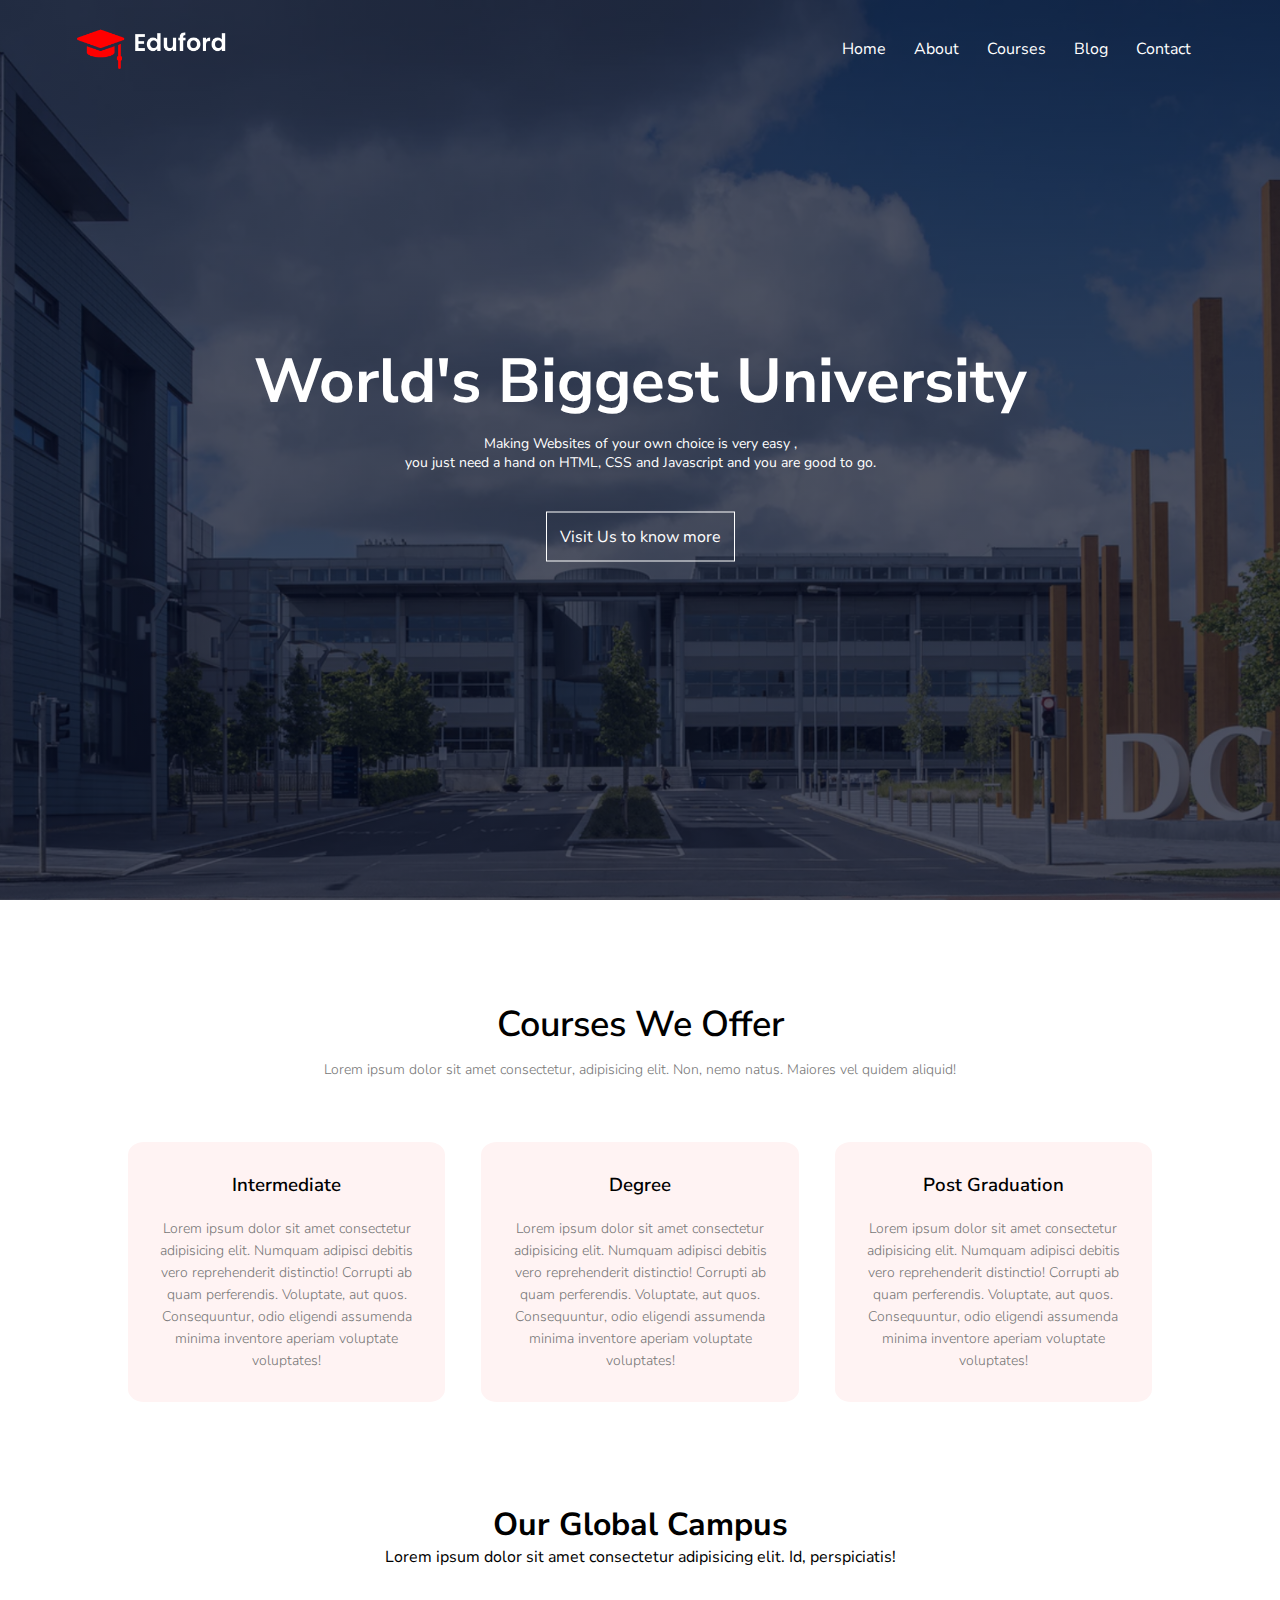
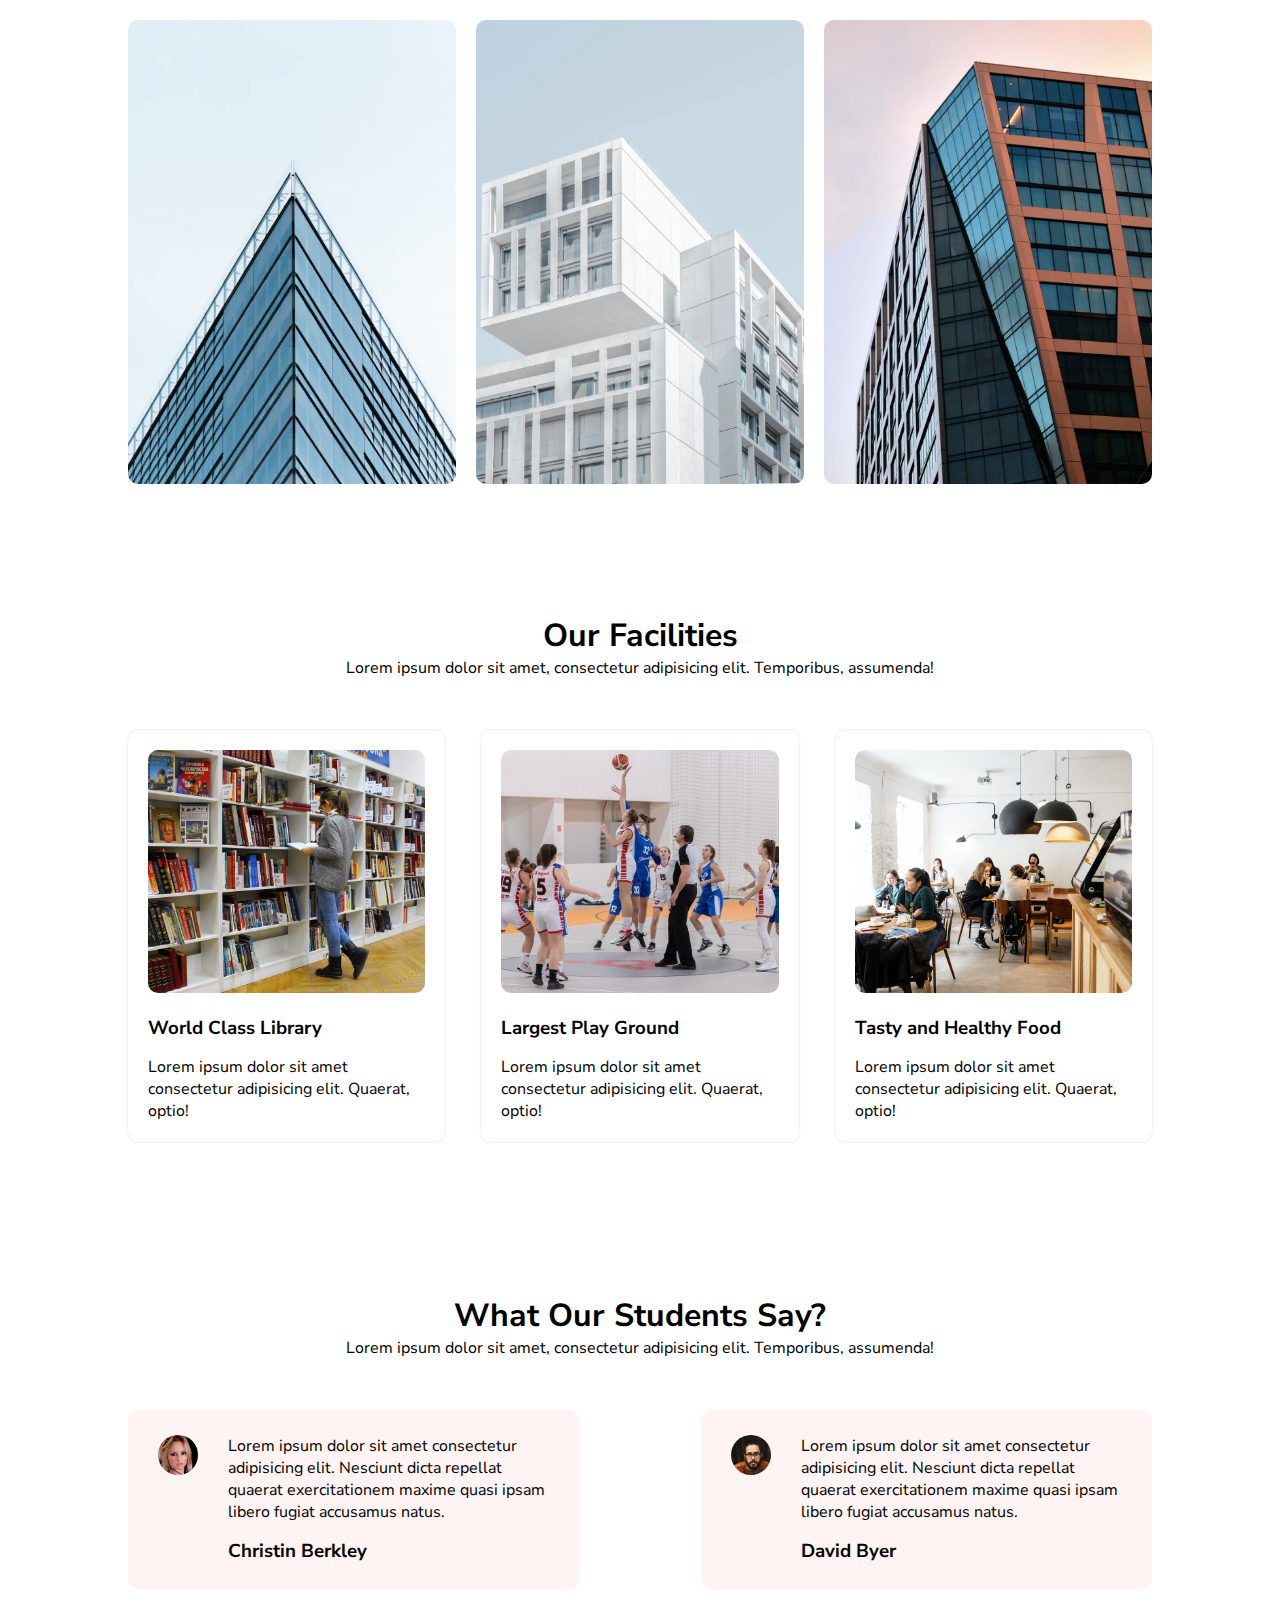
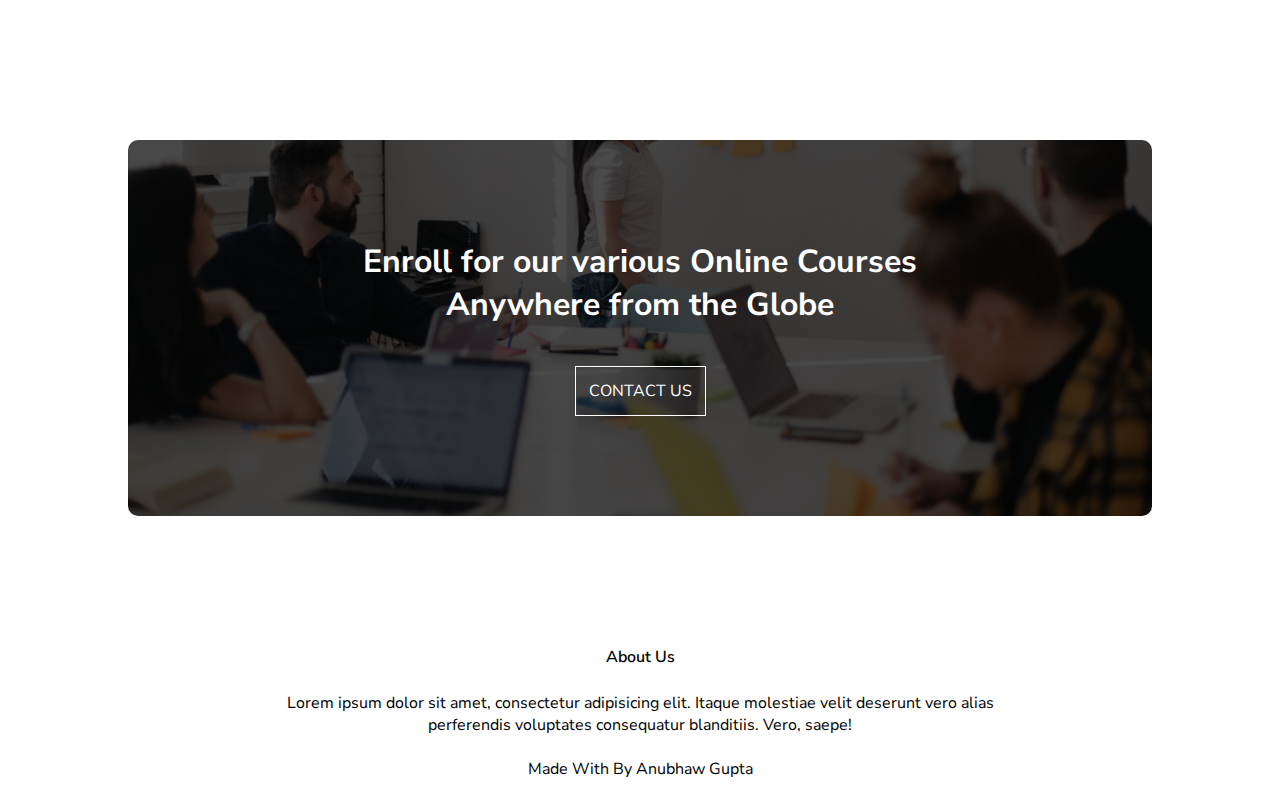
<file: index.html>
<!DOCTYPE html>
<html lang="en">

<head>
    <meta charset="UTF-8">
    <meta name="viewport" content="width=device-width, initial-scale=1.0">
    <title>University Website</title>
    <link rel="stylesheet" href="style.css">
    <!-- <link rel="stylesheet"
        href="https://cdn.jsdelivr.net/npm/@fortawesome/fontawesome-free@6.4.2/css/fontawesome.min.css"
        integrity="sha384-BY+fdrpOd3gfeRvTSMT+VUZmA728cfF9Z2G42xpaRkUGu2i3DyzpTURDo5A6CaLK" crossorigin="anonymous"> -->
    <link rel="stylesheet" href="https://cdnjs.cloudflare.com/ajax/libs/font-awesome/6.5.2/css/all.min.css"
        integrity="sha512-SnH5WK+bZxgPHs44uWIX+LLJAJ9/2PkPKZ5QiAj6Ta86w+fsb2TkcmfRyVX3pBnMFcV7oQPJkl9QevSCWr3W6A=="
        crossorigin="anonymous" referrerpolicy="no-referrer" />

</head>

<body>

    <section class="header">
        <nav>
            <a href="index.html"><img src="eduford_img/logo.png" alt=""></a>
            <div class="nav-links" id="navLinks">
                <i class="fas fa-times" onclick="hideMenu()"></i>
                <ul>
                    <li><a href="index.html">Home</a></li>
                    <li><a href="about.html">About</a></li>
                    <li><a href="course.html">Courses</a></li>
                    <li><a href="blog.html">Blog</a></li>
                    <li><a href="contact.html">Contact</a></li>
                </ul>
            </div>
            <i class="fas fa-bars" onclick="showMenu()"></i>
        </nav>
        <div class="text-box">
            <h1>World's Biggest University</h1>
            <p>Making Websites of your own choice is very easy , <br>you just need a hand on HTML, CSS and Javascript
                and
                you are good to go.</p>
            <a href="" class="hero-btn">Visit Us to know more</a>
        </div>

    </section>

    <!-- Course -->
    <section class="course">
        <h1>Courses We Offer</h1>
        <p>Lorem ipsum dolor sit amet consectetur, adipisicing elit. Non, nemo natus. Maiores vel quidem aliquid!</p>

        <div class="row">

            <div class="course-col">
                <h3>Intermediate</h3>
                <p>Lorem ipsum dolor sit amet consectetur adipisicing elit. Numquam adipisci debitis vero reprehenderit
                    distinctio! Corrupti ab quam perferendis. Voluptate, aut quos. Consequuntur, odio eligendi assumenda
                    minima inventore aperiam voluptate voluptates!</p>
            </div>
            <div class="course-col">
                <h3>Degree</h3>
                <p>Lorem ipsum dolor sit amet consectetur adipisicing elit. Numquam adipisci debitis vero reprehenderit
                    distinctio! Corrupti ab quam perferendis. Voluptate, aut quos. Consequuntur, odio eligendi assumenda
                    minima inventore aperiam voluptate voluptates!</p>
            </div>
            <div class="course-col">
                <h3>Post Graduation</h3>
                <p>Lorem ipsum dolor sit amet consectetur adipisicing elit. Numquam adipisci debitis vero reprehenderit
                    distinctio! Corrupti ab quam perferendis. Voluptate, aut quos. Consequuntur, odio eligendi assumenda
                    minima inventore aperiam voluptate voluptates!</p>
            </div>
        </div>
    </section>

    <!-- Campus -->
    <section class="campus">
        <h1>Our Global Campus</h1>
        <p>Lorem ipsum dolor sit amet consectetur adipisicing elit. Id, perspiciatis!</p>


        <div class="row">
            <div class="campus-col">
                <img src="eduford_img/london.png" alt="">
                <div class="layer">
                    <h3>LONDON</h3>
                </div>
            </div>
            <div class="campus-col">
                <img src="eduford_img/washington.png" alt="">
                <div class="layer">
                    <h3>WASHINGTON</h3>
                </div>
            </div>
            <div class="campus-col">
                <img src="eduford_img/newyork.png" alt="">
                <div class="layer">
                    <h3>NEW YORK</h3>
                </div>
            </div>

        </div>
    </section>

    <section class="facilities">
        <h1>Our Facilities</h1>
        <p>Lorem ipsum dolor sit amet, consectetur adipisicing elit. Temporibus, assumenda!</p>

        <div class="row">
            <div class="facilities-col">
                <img src="eduford_img/library.png" alt="">
                <h3>World Class Library</h3>
                <p>Lorem ipsum dolor sit amet consectetur adipisicing elit. Quaerat, optio!</p>
            </div>
            <div class="facilities-col">
                <img src="eduford_img/basketball.png" alt="">
                <h3>Largest Play Ground</h3>
                <p>Lorem ipsum dolor sit amet consectetur adipisicing elit. Quaerat, optio!</p>
            </div>
            <div class="facilities-col">
                <img src="eduford_img/cafeteria.png" alt="">
                <h3>Tasty and Healthy Food</h3>
                <p>Lorem ipsum dolor sit amet consectetur adipisicing elit. Quaerat, optio!</p>
            </div>
        </div>
    </section>
    <section class="testimonials">
        <h1>What Our Students Say?</h1>
        <p>Lorem ipsum dolor sit amet, consectetur adipisicing elit. Temporibus, assumenda!</p>

        <div class="row">
            <div class="testimonial-col">
                <img src="eduford_img/user1.jpg" alt="">
                <div>
                    <p>Lorem ipsum dolor sit amet consectetur adipisicing elit. Nesciunt dicta repellat quaerat
                        exercitationem maxime quasi ipsam libero fugiat accusamus natus.</p>
                    <h3>Christin Berkley</h3>
                    <i class="fas fa-star"></i>
                    <i class="fas fa-star"></i>
                    <i class="fas fa-star"></i>
                    <i class="fas fa-star-half-alt"></i>
                    <i class="far fa-star"></i>
                </div>
            </div>
            <div class="testimonial-col">
                <img src="eduford_img/user2.jpg" alt="">
                <div>
                    <p>Lorem ipsum dolor sit amet consectetur adipisicing elit. Nesciunt dicta repellat quaerat
                        exercitationem maxime quasi ipsam libero fugiat accusamus natus.</p>
                    <h3>David Byer</h3>
                    <i class="fas fa-star"></i>
                    <i class="fas fa-star"></i>
                    <i class="fas fa-star"></i>
                    <i class="fas fa-star-half-alt"></i>
                    <i class="far fa-star"></i>
                </div>
            </div>

        </div>

    </section>

    <section class="cta">
        <h1>Enroll for our various Online Courses <br> Anywhere from the Globe</h1>
        <a href="" class="hero-btn">CONTACT US</a>
    </section>

    <section class="footer">
        <h4>About Us</h4>
        <p>Lorem ipsum dolor sit amet, consectetur adipisicing elit. Itaque molestiae velit deserunt vero alias <br>
            perferendis voluptates consequatur blanditiis. Vero, saepe!</p>

        <div class="icons">
            <i class="fab fa-facebook"></i>
            <i class="fab fa-twitter"></i>
            <i class="fab fa-instagram"></i>
            <i class="fab fa-linkedin"></i>
        </div>
        <p>Made With <i class="far fa-heart"></i> By Anubhaw Gupta</p>
    </section>



    <script src="script.js"></script>
</body>

</html>
</file>
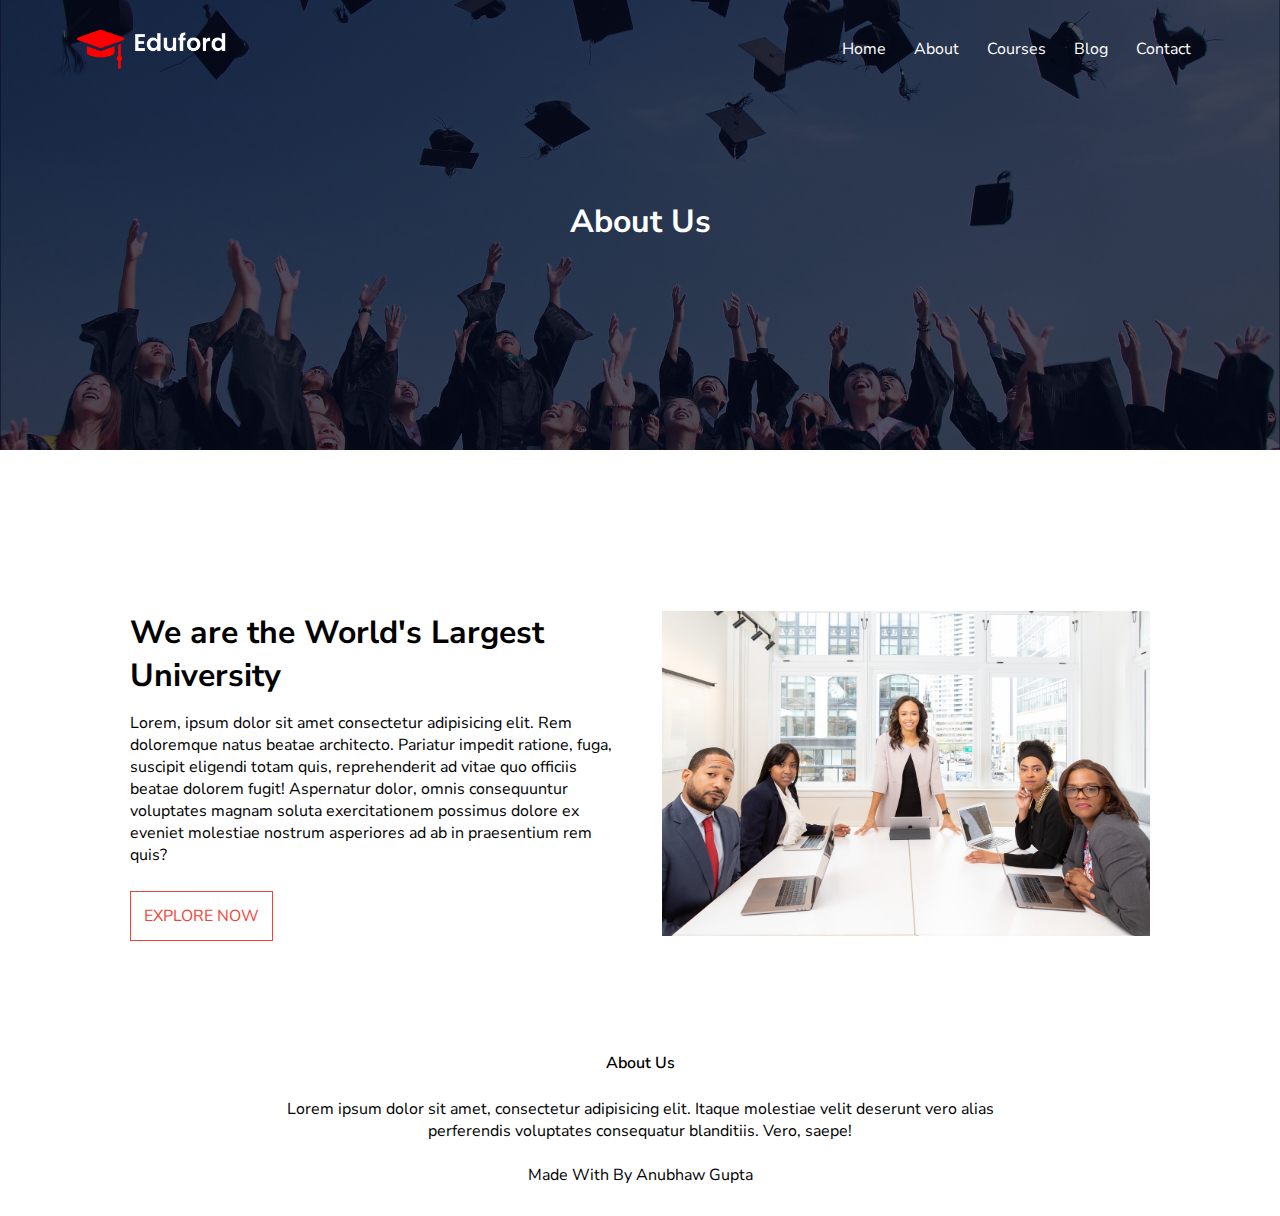
<file: about.html>
<!DOCTYPE html>
<html lang="en">

<head>
    <meta charset="UTF-8">
    <meta name="viewport" content="width=device-width, initial-scale=1.0">
    <title>University Website - About</title>
    <link rel="stylesheet" href="style.css">
    <!-- <link rel="stylesheet"
        href="https://cdn.jsdelivr.net/npm/@fortawesome/fontawesome-free@6.4.2/css/fontawesome.min.css"
        integrity="sha384-BY+fdrpOd3gfeRvTSMT+VUZmA728cfF9Z2G42xpaRkUGu2i3DyzpTURDo5A6CaLK" crossorigin="anonymous"> -->
    <link rel="stylesheet" href="https://cdnjs.cloudflare.com/ajax/libs/font-awesome/6.5.2/css/all.min.css"
        integrity="sha512-SnH5WK+bZxgPHs44uWIX+LLJAJ9/2PkPKZ5QiAj6Ta86w+fsb2TkcmfRyVX3pBnMFcV7oQPJkl9QevSCWr3W6A=="
        crossorigin="anonymous" referrerpolicy="no-referrer" />

</head>

<body>

    <section class="sub-header">
        <nav>
            <a href="index.html"><img src="eduford_img/logo.png" alt=""></a>
            <div class="nav-links" id="navLinks">
                <i class="fas fa-times" onclick="hideMenu()"></i>
                <ul>
                    <li><a href="index.html">Home</a></li>
                    <li><a href="about.html">About</a></li>
                    <li><a href="course.html">Courses</a></li>
                    <li><a href="blog.html">Blog</a></li>
                    <li><a href="contact.html">Contact</a></li>
                </ul>
            </div>
            <i class="fas fa-bars" onclick="showMenu()"></i>
        </nav>
        <h1>About Us</h1>
    </section>

    <section class="about-us">
        <div class="row">
            <div class="about-col">
                <h1>We are the World's Largest University</h1>
                <p>Lorem, ipsum dolor sit amet consectetur adipisicing elit. Rem doloremque natus beatae architecto.
                    Pariatur impedit ratione, fuga, suscipit eligendi totam quis, reprehenderit ad vitae quo officiis
                    beatae dolorem fugit! Aspernatur dolor, omnis consequuntur voluptates magnam soluta exercitationem
                    possimus dolore ex eveniet molestiae nostrum asperiores ad ab in praesentium rem quis?</p>
                <a href="" class="hero-btn red-btn">EXPLORE NOW</a>

            </div>
            <div class="about-col">
                <img src="eduford_img/about.jpg" alt="">
            </div>

        </div>
    </section>


    <section class="footer">
        <h4>About Us</h4>
        <p>Lorem ipsum dolor sit amet, consectetur adipisicing elit. Itaque molestiae velit deserunt vero alias <br>
            perferendis voluptates consequatur blanditiis. Vero, saepe!</p>

        <div class="icons">
            <i class="fab fa-facebook"></i>
            <i class="fab fa-twitter"></i>
            <i class="fab fa-instagram"></i>
            <i class="fab fa-linkedin"></i>
        </div>
        <p>Made With <i class="far fa-heart"></i> By Anubhaw Gupta</p>
    </section>



    <script src="script.js"></script>
</body>

</html>
</file>
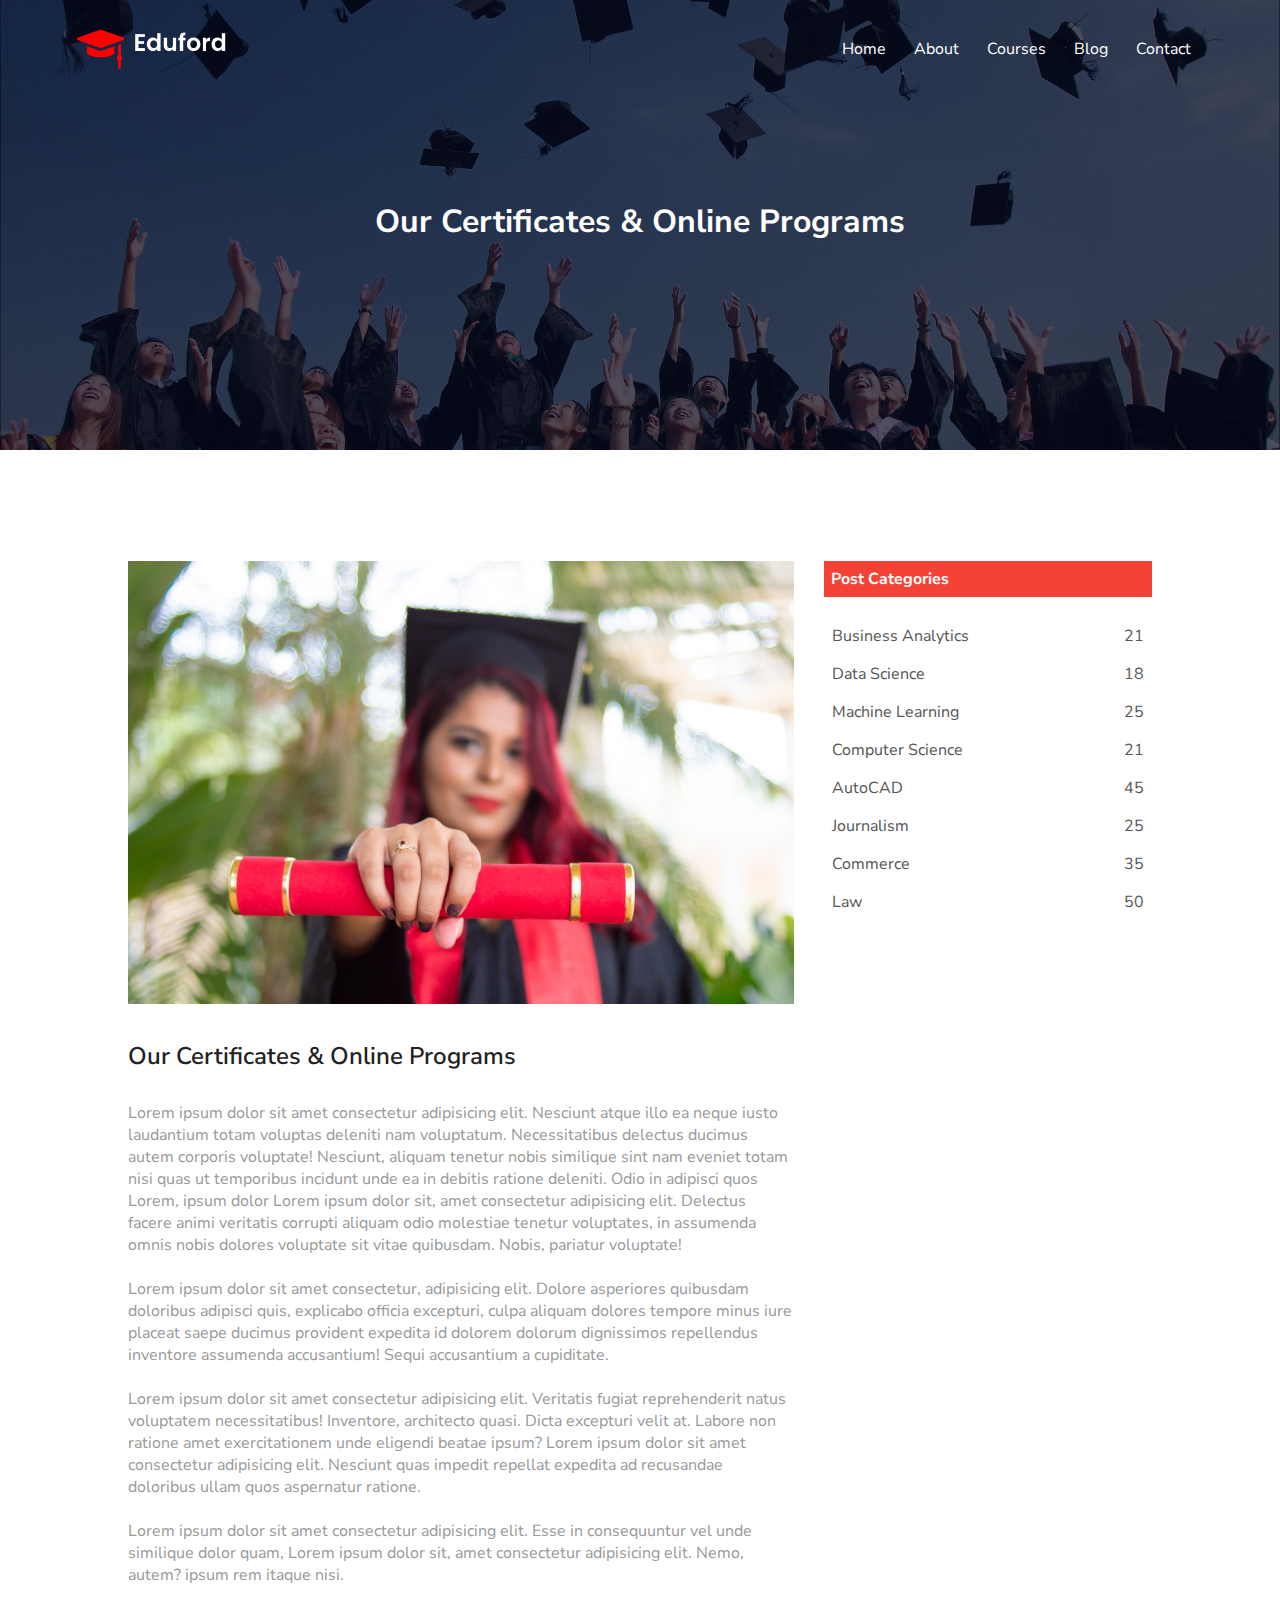
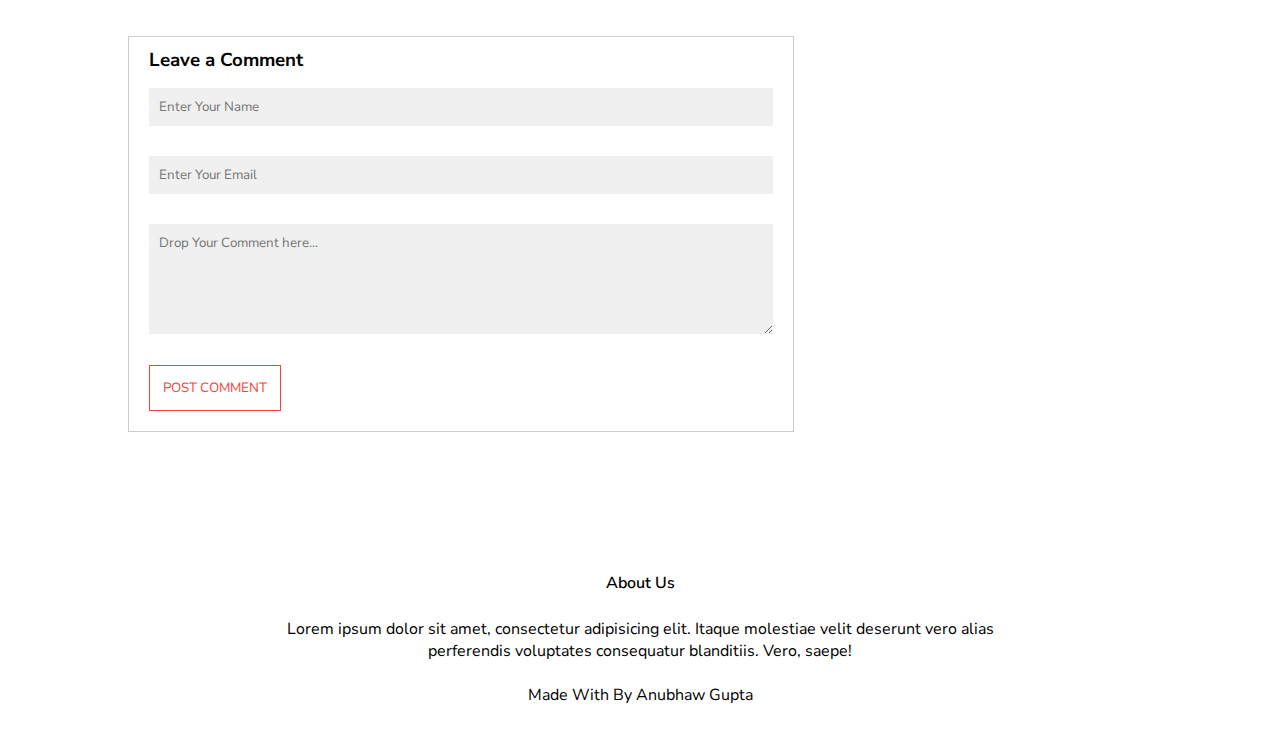
<file: blog.html>
<!DOCTYPE html>
<html lang="en">

<head>
    <meta charset="UTF-8">
    <meta name="viewport" content="width=device-width, initial-scale=1.0">
    <title>University Website - Blog</title>
    <link rel="stylesheet" href="style.css">
    <!-- <link rel="stylesheet"
        href="https://cdn.jsdelivr.net/npm/@fortawesome/fontawesome-free@6.4.2/css/fontawesome.min.css"
        integrity="sha384-BY+fdrpOd3gfeRvTSMT+VUZmA728cfF9Z2G42xpaRkUGu2i3DyzpTURDo5A6CaLK" crossorigin="anonymous"> -->
    <link rel="stylesheet" href="https://cdnjs.cloudflare.com/ajax/libs/font-awesome/6.5.2/css/all.min.css"
        integrity="sha512-SnH5WK+bZxgPHs44uWIX+LLJAJ9/2PkPKZ5QiAj6Ta86w+fsb2TkcmfRyVX3pBnMFcV7oQPJkl9QevSCWr3W6A=="
        crossorigin="anonymous" referrerpolicy="no-referrer" />

</head>

<body>

    <section class="sub-header">
        <nav>
            <a href="index.html"><img src="eduford_img/logo.png" alt=""></a>
            <div class="nav-links" id="navLinks">
                <i class="fas fa-times" onclick="hideMenu()"></i>
                <ul>
                    <li><a href="index.html">Home</a></li>
                    <li><a href="about.html">About</a></li>
                    <li><a href="course.html">Courses</a></li>
                    <li><a href="blog.html">Blog</a></li>
                    <li><a href="contact.html">Contact</a></li>
                </ul>
            </div>
            <i class="fas fa-bars" onclick="showMenu()"></i>
        </nav>
        <h1>Our Certificates & Online Programs</h1>
    </section>
    <section class="blog-content">
        <div class="row">
            <div class="blog-left">
                <img src="eduford_img/certificate.jpg" alt="">
                <h2>Our Certificates & Online Programs</h2>
                <p>Lorem ipsum dolor sit amet consectetur adipisicing elit. Nesciunt atque illo ea neque iusto
                    laudantium totam voluptas deleniti nam voluptatum. Necessitatibus delectus ducimus autem corporis
                    voluptate! Nesciunt, aliquam tenetur nobis similique sint nam eveniet totam nisi quas ut temporibus
                    incidunt unde ea in debitis ratione deleniti. Odio in adipisci quos Lorem, ipsum dolor Lorem ipsum
                    dolor sit, amet consectetur adipisicing elit. Delectus facere animi veritatis corrupti aliquam odio
                    molestiae tenetur voluptates, in assumenda omnis nobis dolores voluptate sit vitae quibusdam. Nobis,
                    pariatur voluptate!</p>
                <br>
                <p>
                    Lorem ipsum dolor sit amet consectetur, adipisicing elit. Dolore asperiores quibusdam doloribus
                    adipisci quis, explicabo
                    officia excepturi, culpa aliquam dolores tempore minus iure placeat saepe ducimus provident expedita
                    id dolorem dolorum
                    dignissimos repellendus inventore assumenda accusantium! Sequi accusantium a cupiditate.
                </p>
                <br>
                <p>Lorem ipsum dolor sit amet consectetur adipisicing elit. Veritatis fugiat reprehenderit natus
                    voluptatem necessitatibus! Inventore, architecto quasi. Dicta excepturi velit at. Labore non ratione
                    amet exercitationem unde eligendi beatae ipsum?
                    Lorem ipsum dolor sit amet consectetur adipisicing elit. Nesciunt quas impedit repellat expedita ad
                    recusandae doloribus ullam quos aspernatur ratione.
                </p>
                <br>
                <p>Lorem ipsum dolor sit amet consectetur adipisicing elit. Esse in consequuntur vel unde similique
                    dolor quam, Lorem ipsum dolor sit, amet consectetur adipisicing elit. Nemo, autem? ipsum rem itaque
                    nisi.</p>


                <div class="comment-box">
                    <h3>Leave a Comment</h3>
                    <form action="" class="comment-form">
                        <input type="text" name="" id="" placeholder="Enter Your Name">
                        <input type="email" name="" id="" placeholder="Enter Your Email">
                        <textarea name="" id="" rows="5" placeholder="Drop Your Comment here..."></textarea>
                        <button type="submit" class="hero-btn red-btn">POST COMMENT</button>
                    </form>
                </div>
            </div>
            <div class="blog-right">
                <h3>Post Categories</h3>
                <div>
                    <span>Business Analytics</span>
                    <span>21</span>
                </div>
                <div>
                    <span>Data Science</span>
                    <span>18</span>
                </div>
                <div>
                    <span>Machine Learning</span>
                    <span>25</span>
                </div>
                <div>
                    <span>Computer Science</span>
                    <span>21</span>
                </div>
                <div>
                    <span>AutoCAD</span>
                    <span>45</span>
                </div>

                <div>
                    <span>Journalism</span>
                    <span>25</span>
                </div>

                <div>
                    <span>Commerce</span>
                    <span>35</span>
                </div>
                <div>
                    <span>Law</span>
                    <span>50</span>
                </div>
            </div>
        </div>
    </section>






    <section class="footer">
        <h4>About Us</h4>
        <p>Lorem ipsum dolor sit amet, consectetur adipisicing elit. Itaque molestiae velit deserunt vero alias <br>
            perferendis voluptates consequatur blanditiis. Vero, saepe!</p>

        <div class="icons">
            <i class="fab fa-facebook"></i>
            <i class="fab fa-twitter"></i>
            <i class="fab fa-instagram"></i>
            <i class="fab fa-linkedin"></i>
        </div>
        <p>Made With <i class="far fa-heart"></i> By Anubhaw Gupta</p>
    </section>



    <script src="script.js"></script>
</body>

</html>
</file>
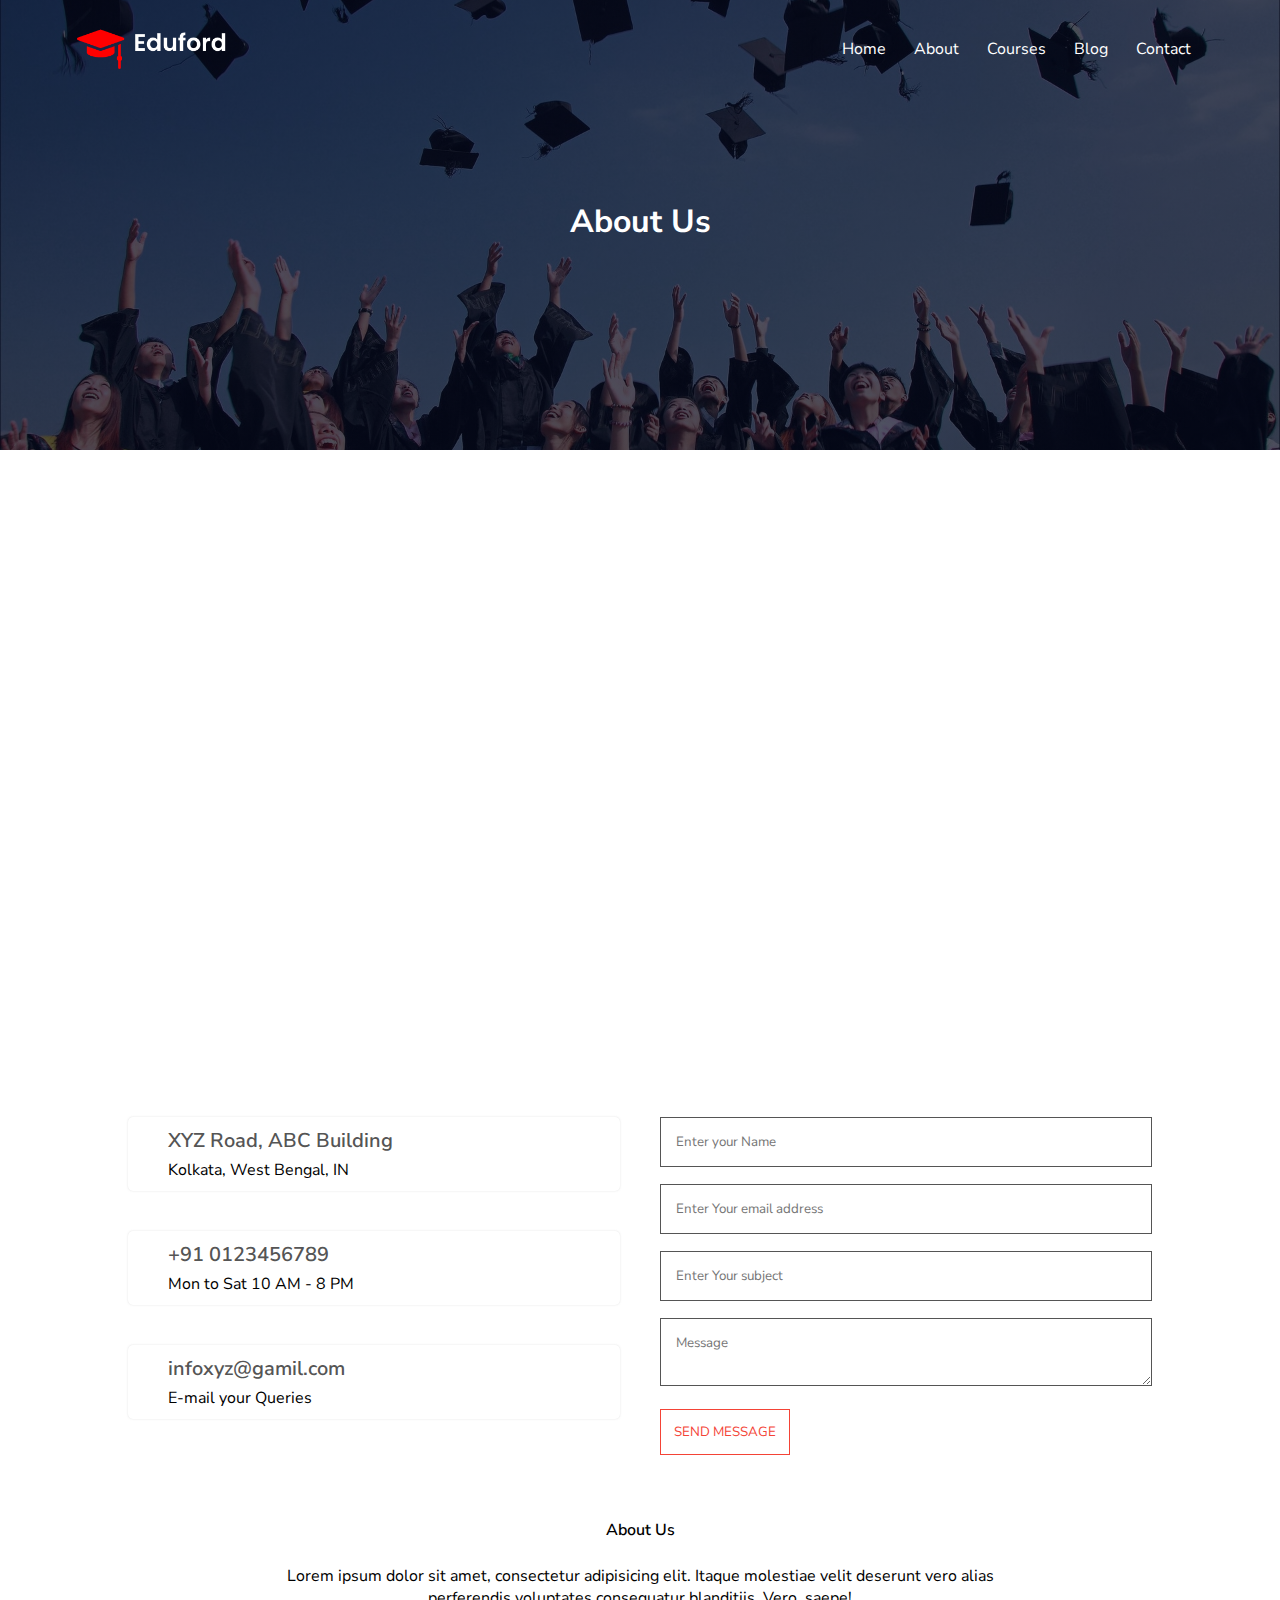
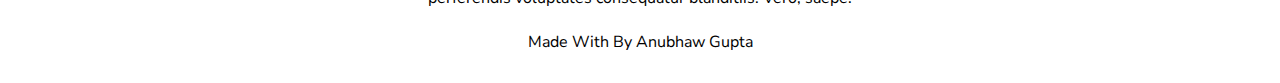
<file: contact.html>
<!DOCTYPE html>
<html lang="en">

<head>
    <meta charset="UTF-8">
    <meta name="viewport" content="width=device-width, initial-scale=1.0">
    <title>University Website - Contact</title>
    <link rel="stylesheet" href="style.css">
    <!-- <link rel="stylesheet"
        href="https://cdn.jsdelivr.net/npm/@fortawesome/fontawesome-free@6.4.2/css/fontawesome.min.css"
        integrity="sha384-BY+fdrpOd3gfeRvTSMT+VUZmA728cfF9Z2G42xpaRkUGu2i3DyzpTURDo5A6CaLK" crossorigin="anonymous"> -->
    <link rel="stylesheet" href="https://cdnjs.cloudflare.com/ajax/libs/font-awesome/6.5.2/css/all.min.css"
        integrity="sha512-SnH5WK+bZxgPHs44uWIX+LLJAJ9/2PkPKZ5QiAj6Ta86w+fsb2TkcmfRyVX3pBnMFcV7oQPJkl9QevSCWr3W6A=="
        crossorigin="anonymous" referrerpolicy="no-referrer" />

</head>

<body>

    <section class="sub-header">
        <nav>
            <a href="index.html"><img src="eduford_img/logo.png" alt=""></a>
            <div class="nav-links" id="navLinks">
                <i class="fas fa-times" onclick="hideMenu()"></i>
                <ul>
                    <li><a href="index.html">Home</a></li>
                    <li><a href="about.html">About</a></li>
                    <li><a href="course.html">Courses</a></li>
                    <li><a href="blog.html">Blog</a></li>
                    <li><a href="contact.html">Contact</a></li>
                </ul>
            </div>
            <i class="fas fa-bars" onclick="showMenu()"></i>
        </nav>
        <h1>About Us</h1>
    </section>

    <section class="location">
        <iframe
            src="https://www.google.com/maps/embed?pb=!1m14!1m12!1m3!1d58904.40669348502!2d88.33129217581799!3d22.671476531618428!2m3!1f0!2f0!3f0!3m2!1i1024!2i768!4f13.1!5e0!3m2!1sen!2sin!4v1716176066592!5m2!1sen!2sin"
            width="600" height="450" style="border:0;" allowfullscreen="" loading="lazy"
            referrerpolicy="no-referrer-when-downgrade"></iframe>
    </section>
    <section class="contact-us">
        <div class="row">
            <div class="contact-col">
                <div>
                    <i class="fas fa-home"></i>
                    <span>
                        <h5>XYZ Road, ABC Building</h5>
                        <p>Kolkata, West Bengal, IN</p>
                    </span>
                </div>
                <div>
                    <i class="fas fa-phone"></i>
                    <span>
                        <h5>+91 0123456789</h5>
                        <p>Mon to Sat 10 AM - 8 PM</p>
                    </span>
                </div>
                <div>
                    <i class="fas fa-envelope"></i>
                    <span>
                        <h5>infoxyz@gamil.com</h5>
                        <p>E-mail your Queries</p>
                    </span>
                </div>
            </div>
            <div class="contact-col">
                <form action="form_handler.php" method="post">
                    <input type="text" name="name" placeholder="Enter your Name" required>
                    <input type="email" name="email" placeholder="Enter Your email address" required>
                    <input type="text" name="subject" placeholder="Enter Your subject" required>
                    <textarea placeholder="Message" name="message" required></textarea>

                    <button type="submit" class="hero-btn red-btn">SEND MESSAGE</button>
                </form>
            </div>
        </div>
    </section>



    <section class="footer">
        <h4>About Us</h4>
        <p>Lorem ipsum dolor sit amet, consectetur adipisicing elit. Itaque molestiae velit deserunt vero alias <br>
            perferendis voluptates consequatur blanditiis. Vero, saepe!</p>

        <div class="icons">
            <i class="fab fa-facebook"></i>
            <i class="fab fa-twitter"></i>
            <i class="fab fa-instagram"></i>
            <i class="fab fa-linkedin"></i>
        </div>
        <p>Made With <i class="far fa-heart"></i> By Anubhaw Gupta</p>
    </section>



    <script src="script.js"></script>
</body>

</html>
</file>
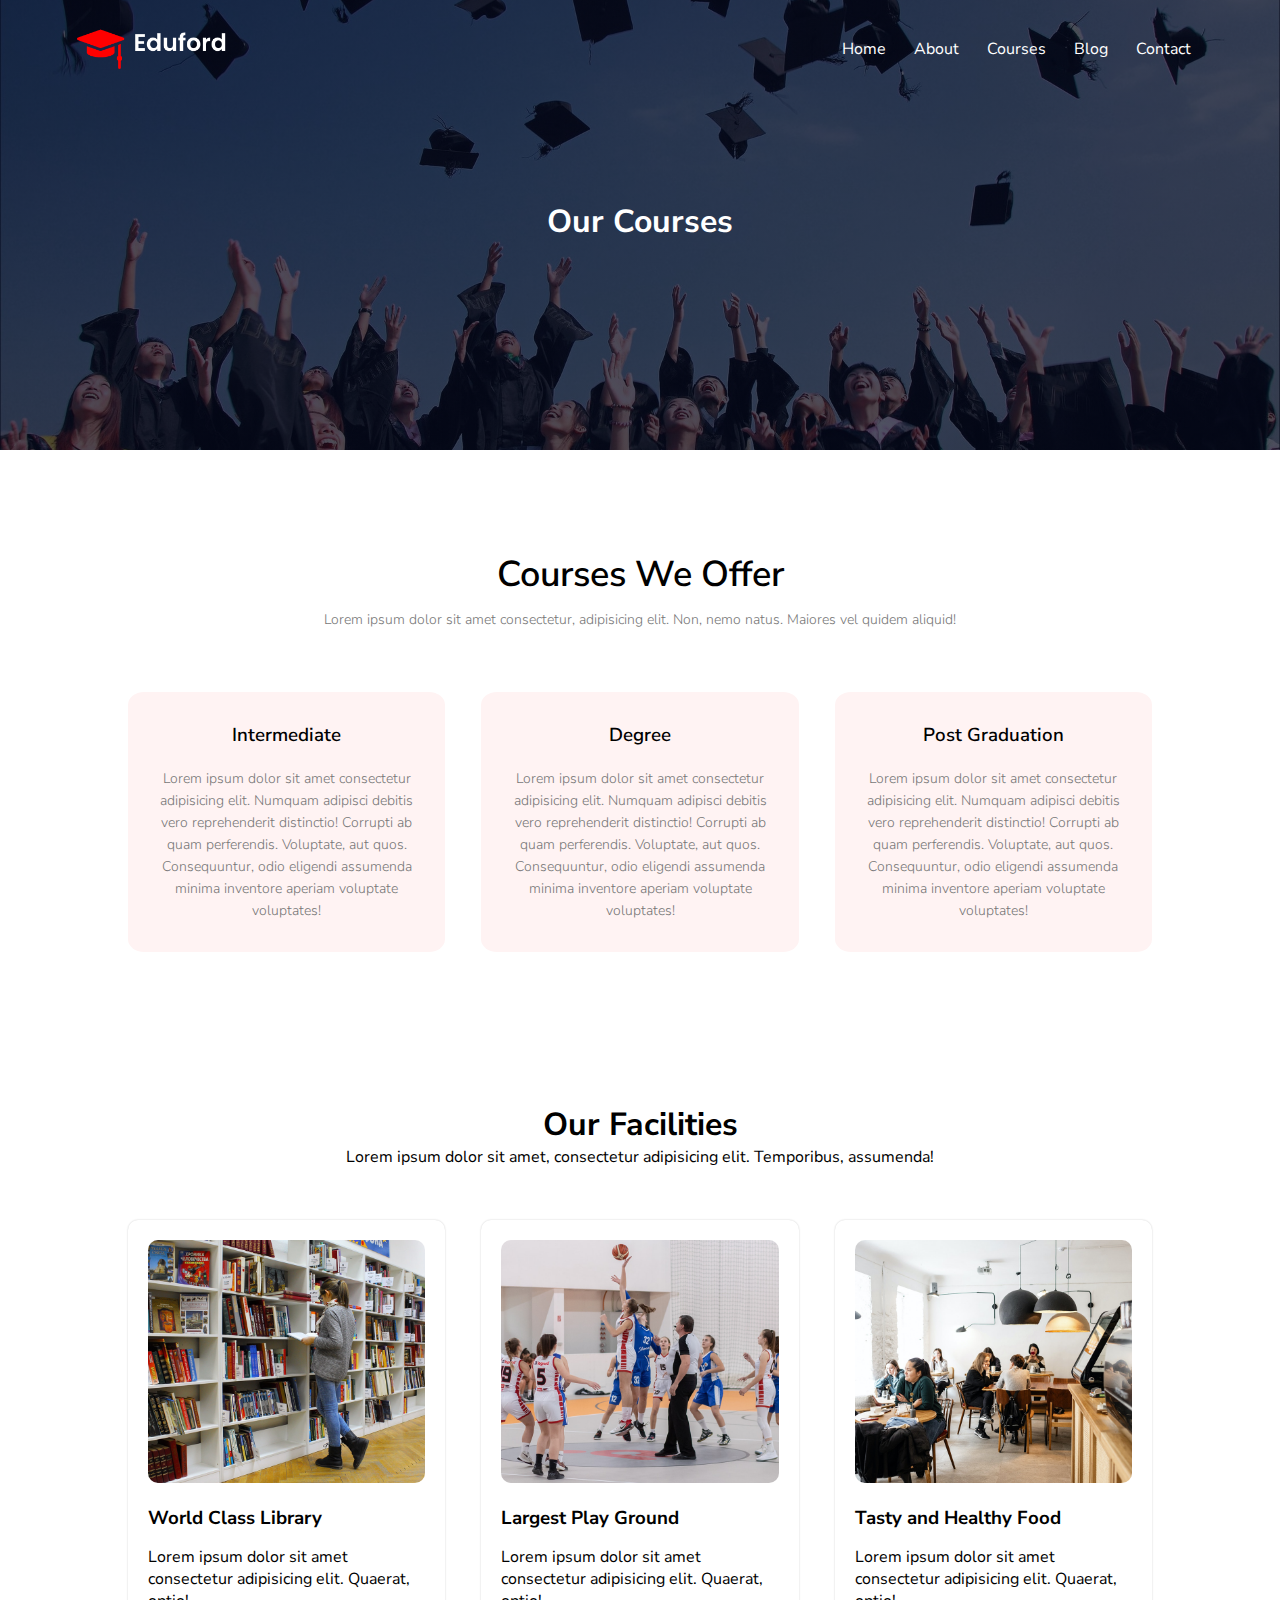
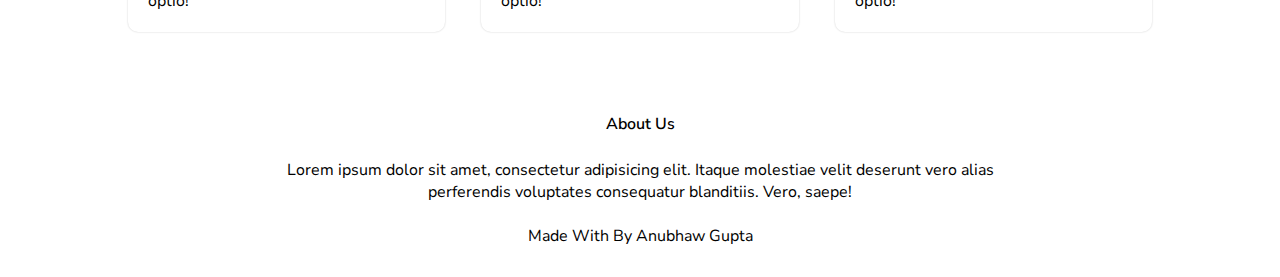
<file: course.html>
<!DOCTYPE html>
<html lang="en">

<head>
    <meta charset="UTF-8">
    <meta name="viewport" content="width=device-width, initial-scale=1.0">
    <title>University Website - Courses</title>
    <link rel="stylesheet" href="style.css">
    <!-- <link rel="stylesheet"
        href="https://cdn.jsdelivr.net/npm/@fortawesome/fontawesome-free@6.4.2/css/fontawesome.min.css"
        integrity="sha384-BY+fdrpOd3gfeRvTSMT+VUZmA728cfF9Z2G42xpaRkUGu2i3DyzpTURDo5A6CaLK" crossorigin="anonymous"> -->
    <link rel="stylesheet" href="https://cdnjs.cloudflare.com/ajax/libs/font-awesome/6.5.2/css/all.min.css"
        integrity="sha512-SnH5WK+bZxgPHs44uWIX+LLJAJ9/2PkPKZ5QiAj6Ta86w+fsb2TkcmfRyVX3pBnMFcV7oQPJkl9QevSCWr3W6A=="
        crossorigin="anonymous" referrerpolicy="no-referrer" />

</head>

<body>

    <section class="sub-header">
        <nav>
            <a href="index.html"><img src="eduford_img/logo.png" alt=""></a>
            <div class="nav-links" id="navLinks">
                <i class="fas fa-times" onclick="hideMenu()"></i>
                <ul>
                    <li><a href="index.html">Home</a></li>
                    <li><a href="about.html">About</a></li>
                    <li><a href="course.html">Courses</a></li>
                    <li><a href="blog.html">Blog</a></li>
                    <li><a href="contact.html">Contact</a></li>
                </ul>
            </div>
            <i class="fas fa-bars" onclick="showMenu()"></i>
        </nav>
        <h1>Our Courses</h1>
    </section>


    <section class="course">
        <h1>Courses We Offer</h1>
        <p>Lorem ipsum dolor sit amet consectetur, adipisicing elit. Non, nemo natus. Maiores vel quidem aliquid!</p>

        <div class="row">

            <div class="course-col">
                <h3>Intermediate</h3>
                <p>Lorem ipsum dolor sit amet consectetur adipisicing elit. Numquam adipisci debitis vero reprehenderit
                    distinctio! Corrupti ab quam perferendis. Voluptate, aut quos. Consequuntur, odio eligendi assumenda
                    minima inventore aperiam voluptate voluptates!</p>
            </div>
            <div class="course-col">
                <h3>Degree</h3>
                <p>Lorem ipsum dolor sit amet consectetur adipisicing elit. Numquam adipisci debitis vero reprehenderit
                    distinctio! Corrupti ab quam perferendis. Voluptate, aut quos. Consequuntur, odio eligendi assumenda
                    minima inventore aperiam voluptate voluptates!</p>
            </div>
            <div class="course-col">
                <h3>Post Graduation</h3>
                <p>Lorem ipsum dolor sit amet consectetur adipisicing elit. Numquam adipisci debitis vero reprehenderit
                    distinctio! Corrupti ab quam perferendis. Voluptate, aut quos. Consequuntur, odio eligendi assumenda
                    minima inventore aperiam voluptate voluptates!</p>
            </div>
        </div>
    </section>

    <section class="facilities">
        <h1>Our Facilities</h1>
        <p>Lorem ipsum dolor sit amet, consectetur adipisicing elit. Temporibus, assumenda!</p>

        <div class="row">
            <div class="facilities-col">
                <img src="eduford_img/library.png" alt="">
                <h3>World Class Library</h3>
                <p>Lorem ipsum dolor sit amet consectetur adipisicing elit. Quaerat, optio!</p>
            </div>
            <div class="facilities-col">
                <img src="eduford_img/basketball.png" alt="">
                <h3>Largest Play Ground</h3>
                <p>Lorem ipsum dolor sit amet consectetur adipisicing elit. Quaerat, optio!</p>
            </div>
            <div class="facilities-col">
                <img src="eduford_img/cafeteria.png" alt="">
                <h3>Tasty and Healthy Food</h3>
                <p>Lorem ipsum dolor sit amet consectetur adipisicing elit. Quaerat, optio!</p>
            </div>
        </div>
    </section>






    <section class="footer">
        <h4>About Us</h4>
        <p>Lorem ipsum dolor sit amet, consectetur adipisicing elit. Itaque molestiae velit deserunt vero alias <br>
            perferendis voluptates consequatur blanditiis. Vero, saepe!</p>

        <div class="icons">
            <i class="fab fa-facebook"></i>
            <i class="fab fa-twitter"></i>
            <i class="fab fa-instagram"></i>
            <i class="fab fa-linkedin"></i>
        </div>
        <p>Made With <i class="far fa-heart"></i> By Anubhaw Gupta</p>
    </section>



    <script src="script.js"></script>
</body>

</html>
</file>
<file: style.css>
@import url("https://fonts.googleapis.com/css2?family=Nunito+Sans:ital,opsz,wght@0,6..12,200..1000;1,6..12,200..1000&display=swap");
* {
  margin: 0;
  padding: 0;
  box-sizing: border-box;
  font-family: "Nunito Sans", sans-serif;
}
.header {
  min-height: 100vh;
  width: 100%;
  background-image: linear-gradient(rgba(4, 9, 30, 0.7), rgba(4, 9, 30, 0.7)),
    url(eduford_img/banner.png);
  background-position: center;
  background-size: cover;
  position: relative;
  background-repeat: no-repeat;
}
nav {
  display: flex;
  padding: 2% 6%;
  justify-content: space-between;
  align-items: center;
}
nav img {
  width: 150px;
}
.nav-links {
  flex: 1;
  text-align: right;
}
.nav-links ul li {
  list-style: none;
  display: inline-block;
  padding: 8px 12px;
  position: relative;
}
.nav-links ul li a {
  color: #fff;
  text-decoration: none;
  font-size: 16px;
}

.nav-links ul li::after {
  content: "";
  width: 0%;
  height: 2px;
  background-color: #f44336;
  display: block;
  margin: auto;
}

.nav-links ul li:hover::after {
  width: 100%;
  cursor: pointer;
  transition: 0.5s;
}
.text-box {
  width: 90%;
  position: absolute;
  color: #fff;
  top: 50%;
  left: 50%;
  transform: translate(-50%, -50%);
  text-align: center;
}
.text-box h1 {
  font-size: 62px;
}
.text-box p {
  margin: 10px 0 40px;
  font-size: 14px;
  column-rule: #fff;
}
.hero-btn {
  display: inline-block;
  text-decoration: none;
  color: #fff;
  border: 1px solid #fff;
  padding: 13px;
  background-color: transparent;
  position: relative;
  cursor: pointer;
}

.hero-btn:hover {
  border: 1px solid #f44336;
  background-color: #f44336;
  transition: 1s;
}

nav .fas {
  display: none;
}
@media (max-width: 700px) {
  .text-box h1 {
    font-size: 20px;
  }
  .nav-links ul li {
    display: block;
  }
  .nav-links {
    position: fixed;
    display: block;
    height: 100vh;
    width: 200px;
    background-color: #f44336;
    top: 0;
    right: -200px;
    text-align: left;
    z-index: 2;
    transition: 1s;
  }
  nav .fas {
    display: block;
    color: #fff;
    margin: 10px;
    font-size: 22px;
    cursor: pointer;
  }
  .nav-links ul {
    padding: 30px;
  }
}

.course {
  width: 80%;
  margin: auto;
  text-align: center;
  padding-top: 100px;
}
.course h1 {
  font-size: 36px;
  font-weight: 600;
}
.course p {
  font-size: 14px;
  color: #777;
  font-weight: 300;
  line-height: 22px;
  padding: 10px;
}
.row {
  margin-top: 5%;
  display: flex;
  justify-content: space-between;
}
.course-col {
  flex-basis: 31%;
  background-color: #fff3f3;
  border-radius: 5%;
  padding: 20px 12px;
  box-sizing: border-box;
  margin-bottom: 5%;
  transition: 0.5s;
}
.course-col h3 {
  text-align: center;
  font-weight: 600;
  margin: 10px 0;
}
.course-col:hover {
  box-shadow: 0 0 20px 0px rgba(0, 0, 0, 0.2);
}
@media (max-width: 700px) {
  .row {
    flex-direction: column;
  }
}
.campus {
  width: 80%;
  margin: auto;
  text-align: center;
  padding-top: 50px;
}
.campus-col {
  flex-basis: 32%;
  border-radius: 10px;
  margin-bottom: 30px;
  position: relative;
  overflow: hidden;
}
.campus-col img {
  width: 100%;
  display: block;
}

.layer {
  height: 100%;
  width: 100%;
  position: absolute;
  top: 0;
  left: 0;
  background: transparent;
  transition: 0.5s;
}
.layer:hover {
  background: rgba(226, 0, 0, 0.7);
}
.layer h3 {
  width: 100%;
  font-weight: 500;
  color: #fff;
  font-size: 20px;
  bottom: 10px;
  left: 50%;
  transform: translateX(-50%);
  position: absolute;
  opacity: 0;
  transition: 0.5s;
}
.layer:hover h3 {
  bottom: 49%;
  opacity: 1;
}
.facilities {
  width: 80%;
  margin: auto;
  text-align: center;
  padding-top: 100px;
}
.facilities-col {
  flex-basis: 31%;
  border-radius: 10px;
  margin-bottom: 5%;
  text-align: left;
  padding: 20px;
  box-shadow: 0 0 2px 0px rgba(0, 0, 0, 0.2);
}
.facilities-col:hover {
  box-shadow: 0 0 20px 0px rgba(0, 0, 0, 0.2);
}
.facilities-col img {
  width: 100%;
  border-radius: 10px;
}
.facilities-col p {
  padding: 0;
}
.facilities-col h3 {
  margin-top: 16px;
  text-align: left;
  margin-bottom: 15px;
}
.testimonials {
  width: 80%;
  margin: auto;
  padding-top: 100px;
  text-align: center;
}
.testimonial-col {
  flex-basis: 44%;
  border-radius: 10px;
  margin-bottom: 5%;
  text-align: left;
  background-color: #fff3f3;
  padding: 25px;
  cursor: pointer;
  display: flex;
}
.testimonial-col img {
  height: 40px;
  margin-left: 5px;
  margin-right: 30px;
  border-radius: 50%;
}
.testimonial-col p {
  padding: 0;
}
.testimonial-col h3 {
  margin-top: 15px;
  text-align: left;
}
.testimonial-col .fas {
  color: #f44336;
}
@media (max-width: 700px) {
  .testimonial-col img {
    margin-left: 0px;
    margin-right: 15px;
  }
}

.cta {
  margin: 100px auto;
  width: 80%;
  background-image: linear-gradient(rgba(0, 0, 0, 0.7), rgba(0, 0, 0, 0.7)),
    url(eduford_img/banner2.jpg);
  background-position: center;
  background-size: cover;
  border-radius: 10px;
  text-align: center;
  padding: 100px 0;
}
.cta h1 {
  color: #fff;
  margin-bottom: 40px;
  padding: 0;
}
@media (max-width: 700px) {
  .cta h1 {
    font-size: 24px;
  }
}
.footer {
  width: 100%;
  text-align: center;
  padding: 30px 0;
}
.footer h4 {
  margin-bottom: 25px;
  margin-bottom: 24px;
  font-weight: 600;
}
.icons .fab {
  color: #f44336;
  margin: 0 13px;
  cursor: pointer;
  padding: 18px 0;
}
.fa-heart {
  color: #f44336;
}

/* About Page */

.sub-header {
  height: 50vh;
  width: 100%;
  background-image: linear-gradient(rgba(4, 9, 30, 0.7), rgba(4, 9, 30, 0.7)),
    url(eduford_img/background.jpg);
  background-size: cover;
  background-position: center;
  text-align: center;
  color: #fff;
}
.sub-header h1 {
  margin-top: 100px;
}
.about-us {
  width: 80%;
  margin: auto;
  padding-top: 80px;
  padding-bottom: 50px;
}
.about-col {
  flex-basis: 48%;
  padding: 30px 2px;
}
.about-col img {
  width: 100%;
}
.about-col h1 {
  padding-top: 0;
}
.about-col p {
  padding: 15px 0 25px;
}
.red-btn {
  border: 1px solid #f44336;
  background-color: transparent;
  color: #f44336;
}
.red-btn:hover {
  color: #fff;
  transition: 0.5s;
  cursor: pointer;
}
.blog-content {
  width: 80%;
  margin: auto;
  padding: 60px 0;
}
.blog-left {
  flex-basis: 65%;
}
.blog-left img {
  width: 100%;
}
.blog-left h2 {
  color: #222;
  font-weight: 600;
  margin: 30px 0;
}
.blog-left p {
  color: #999;
  padding: 0;
}
.blog-right {
  flex-basis: 32%;
}
.blog-right h3 {
  background: #f44336;
  color: #fff;
  padding: 7px;
  font-size: 16px;
  margin-bottom: 20px;
}
.blog-right div {
  display: flex;
  align-items: center;
  justify-content: space-between;
  color: #555;
  padding: 8px;
  box-sizing: border-box;
}

.comment-box {
  border: 1px solid #ccc;
  margin: 50px 0;
  padding: 10px 20px;
}
.comment-box h3 {
  text-align: left;
}
.comment-form input,
.comment-form textarea {
  width: 100%;
  padding: 10px;
  margin: 15px 0;
  box-sizing: border-box;
  border: none;
  outline: none;
  background-color: #f0f0f0;
}
.comment-form button {
  margin: 10px 0;
}
@media (max-width: 700px) {
  .sub-header h1 {
    font-size: 24px;
  }
}

.location {
  width: 80%;
  margin: auto;
  padding: 80px 0;
}
.location iframe {
  width: 100%;
}
.contact-us {
  width: 80%;
  margin: auto;
}
.contact-col {
  flex-basis: 48%;
  margin-bottom: 30px;
}
.contact-col div {
  display: flex;
  align-items: center;
  margin-bottom: 40px;
  box-shadow: 0 0 2px #99999951;
  padding: 10px 0;
  border-radius: 5px;
  transition: 0.5s;
}
.contact-col div:hover {
  box-shadow: 0 0 2px #99999992;
}
.contact-col div .fas {
  font-size: 28px;
  color: #f44336;
  margin: 10px;
  margin-right: 30px;
}
.contact-col div p {
  padding: 0;
}
.contact-col div h5 {
  font-size: 20px;
  margin-bottom: 5px;
  color: #555;
  font-weight: 600;
}
.contact-col input,
.contact-col textarea {
  width: 100%;
  padding: 15px;
  margin-bottom: 17px;
  outline: none;
  border: 1px solid #555;
  box-sizing: border-box;
}
</file>
